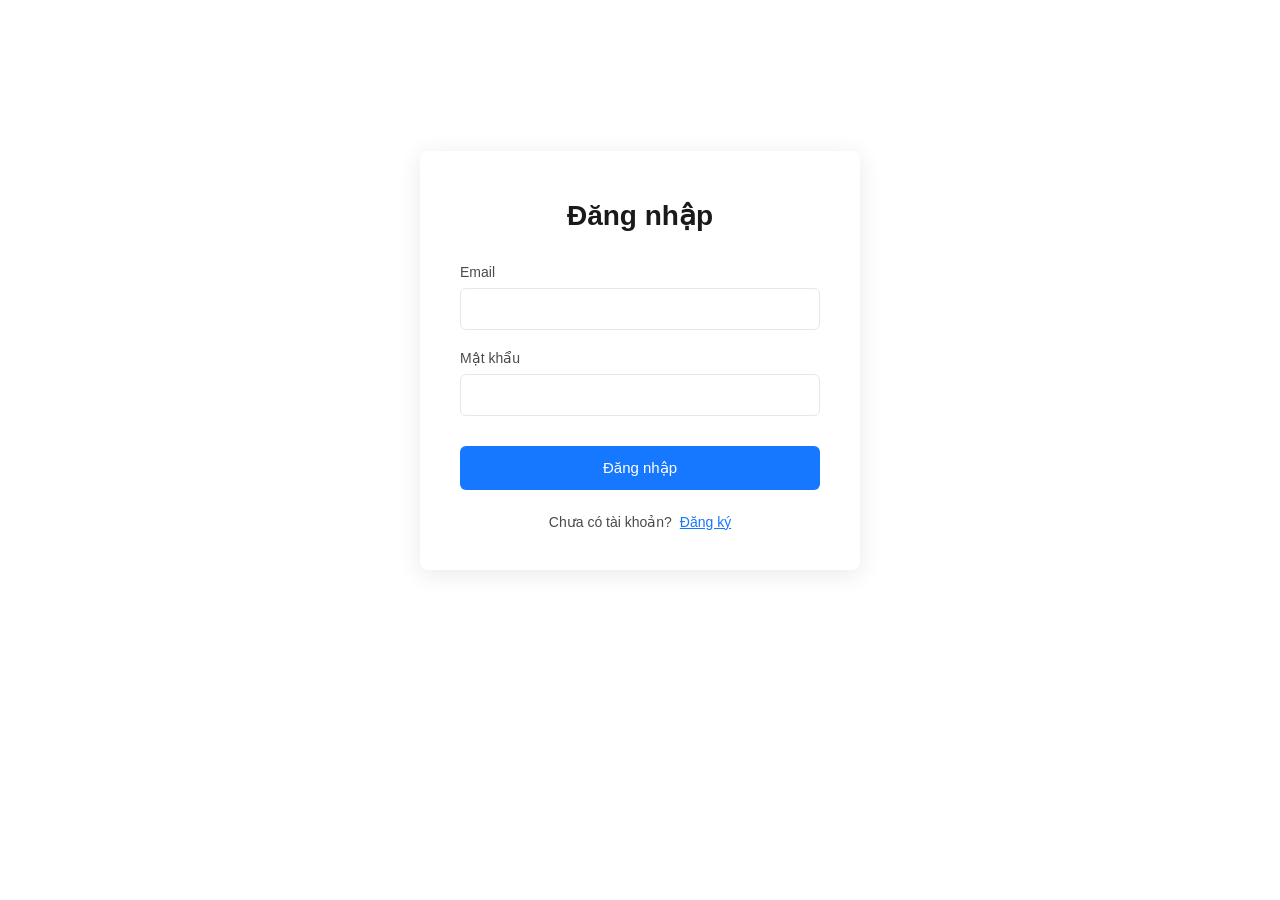
<file: webpages/signin.html>
<!DOCTYPE html>
<html lang="vi">

<head>
  <meta charset="UTF-8">
  <title>Đăng nhập</title>
  <link rel="stylesheet" href="../css/account.css">
</head>

<body>

  <main class="auth-main">
    <div class="auth-card">
      <h2 class="auth-title">Đăng nhập</h2>

      <form class="auth-form" id="signin-form">
        <div class="form-group">
          <label for="signin-email">Email</label>
          <input type="email" id="signin-email" required>
        </div>
        <div class="form-group">
          <label for="signin-password">Mật khẩu</label>
          <input type="password" id="signin-password" required>
        </div>
        <button type="submit" class="btn-primary">Đăng nhập</button>
      </form>

      <div class="auth-footer">
        Chưa có tài khoản? <a href="signup.html">Đăng ký</a>
      </div>
    </div>
  </main>

  <script src="../js/auth.js"></script>
</body>

</html>
</file>
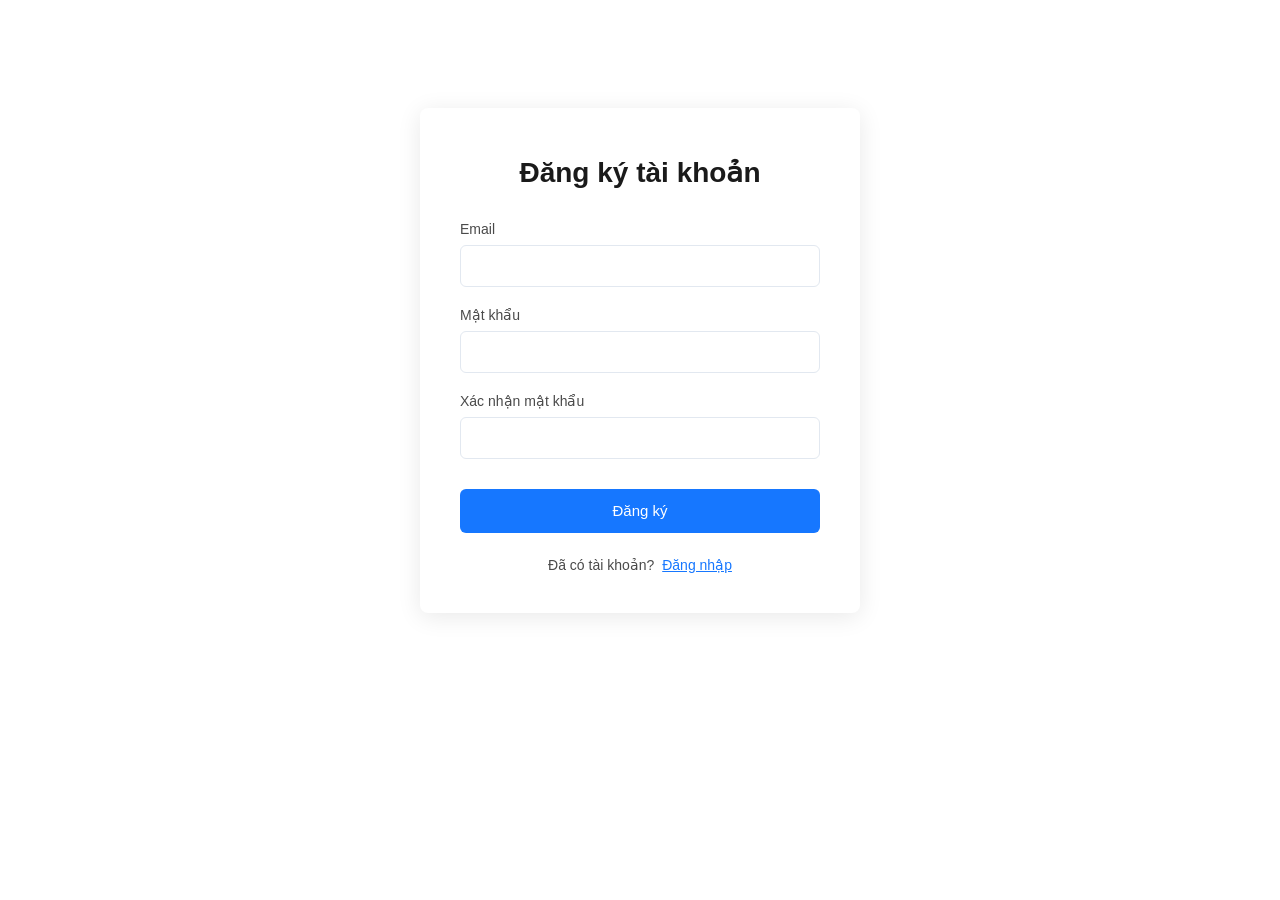
<file: webpages/signup.html>
<!DOCTYPE html>
<html lang="vi">

<head>
  <meta charset="UTF-8">
  <title>Đăng ký tài khoản</title>
  <link rel="stylesheet" href="../css/account.css">
</head>

<body>

  <main class="auth-main">
    <div class="auth-card">
      <h2 class="auth-title">Đăng ký tài khoản</h2>

      <form class="auth-form" id="signup-form">
        <div class="form-group">
          <label for="signup-email">Email</label>
          <input type="email" id="signup-email" required>
        </div>
        <div class="form-group">
          <label for="signup-password">Mật khẩu</label>
          <input type="password" id="signup-password" required>
        </div>
        <div class="form-group">
          <label for="signup-confirm">Xác nhận mật khẩu</label>
          <input type="password" id="signup-confirm" required>
        </div>
        <button type="submit" class="btn-primary">Đăng ký</button>
      </form>

      <div class="auth-footer">
        Đã có tài khoản? <a href="signin.html">Đăng nhập</a>
      </div>
    </div>
  </main>

  <script src="../js/auth.js"></script>
</body>

</html>
</file>
<file: css/account.css>
* {
  box-sizing: border-box;
  margin: 0;
  padding: 0;
  font-family: -apple-system, BlinkMacSystemFont, "Segoe UI", Roboto, Helvetica, Arial, sans-serif;
}

/* Căn giữa thẻ main trên màn hình */
.auth-main {
  display: flex;
  justify-content: center;
  align-items: center;
  min-height: 80vh;
  background-color: #ffffff;
  padding: 40px 20px;
}

/* Khung Card màu trắng có hiệu ứng đổ bóng */
.auth-card {
  background: #ffffff;
  width: 100%;
  max-width: 440px;
  padding: 48px 40px 40px;
  border-radius: 8px;
  box-shadow: 0 4px 24px rgba(0, 0, 0, 0.09);
}

/* Tiêu đề */
.auth-title {
  text-align: center;
  font-size: 28px;
  font-weight: 600;
  color: #1a1a1a;
  margin-bottom: 32px;
}

/* Các ô nhập liệu */
.auth-form .form-group {
  margin-bottom: 20px;
}

.auth-form label {
  display: block;
  font-size: 14px;
  color: #4a4a4a;
  margin-bottom: 8px;
}

.auth-form input {
  width: 100%;
  height: 42px;
  padding: 0 14px;
  font-size: 15px;
  border: 1px solid #e2e8f0;
  border-radius: 6px;
  outline: none;
  background-color: #ffffff;
  transition: border-color 0.2s ease, box-shadow 0.2s ease;
}

.auth-form input:focus {
  border-color: #1677ff;
  box-shadow: 0 0 0 2px rgba(22, 119, 255, 0.1);
}

/* Nút bấm Đăng nhập / Đăng ký màu xanh */
.btn-primary {
  width: 100%;
  height: 44px;
  background-color: #1677ff;
  color: #ffffff;
  border: none;
  border-radius: 6px;
  font-size: 15px;
  font-weight: 500;
  cursor: pointer;
  margin-top: 10px;
  transition: background-color 0.2s ease;
}

.btn-primary:hover {
  background-color: #0958d9;
}

/* Đường dẫn chuyển đổi Đăng ký/Đăng nhập ở chân form */
.auth-footer {
  text-align: center;
  margin-top: 24px;
  font-size: 14px;
  color: #4a4a4a;
}

.auth-footer a {
  color: #1677ff;
  text-decoration: underline;
  margin-left: 4px;
}

.auth-footer a:hover {
  color: #0958d9;
}
</file>
